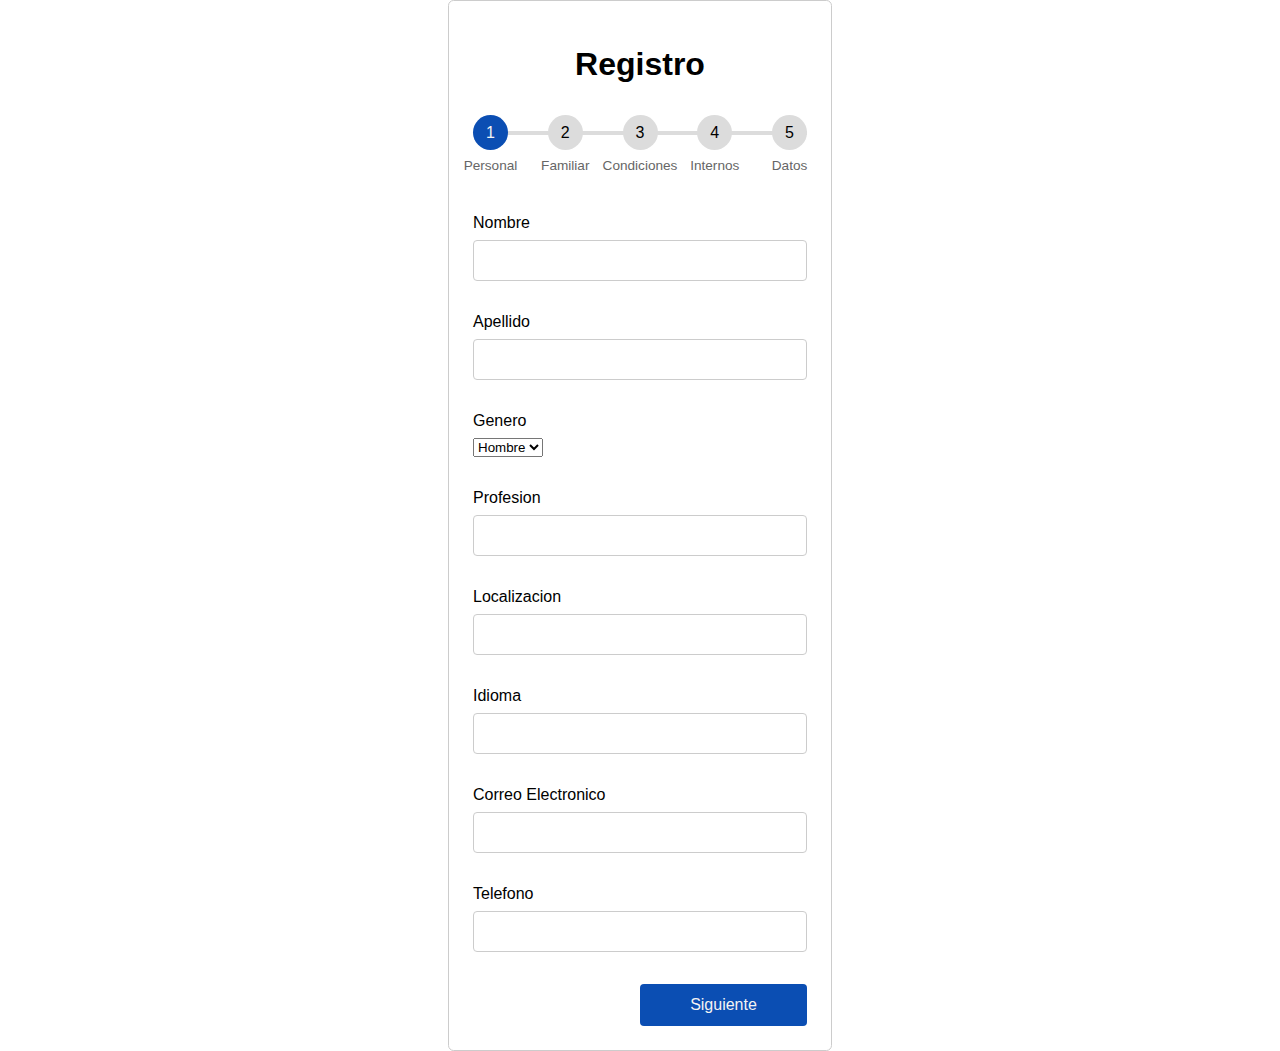
<file: Practica_u6/index.html>
<!DOCTYPE html>
<html lang="en">
  <head>
    <meta charset="UTF-8" />
    <meta http-equiv="X-UA-Compatible" content="IE=edge" />
    <meta name="viewport" content="width=device-width, initial-scale=1.0" />
    <link rel="stylesheet" href="style.css" />
    <script src="script.js" defer></script>
    <title>Registro</title>
  </head>
  <body>


    <form action="#" id="miFormulario" class="form">
      <h1 class="text-center">Registro</h1>
      <!-- Progress bar -->
      <div class="progressbar">
        <div class="progress" id="progress"></div>
        
        <div
          class="progress-step progress-step-active"
          data-title="Personal"
        ></div>
        <div class="progress-step" data-title="Familiar"></div>
        <div class="progress-step" data-title="Condiciones"></div>
        <div class="progress-step" data-title="Internos"></div>
        <div class="progress-step" data-title="Datos"></div>

      </div>

      <!-- Steps -->
      <div class="form-step form-step-active">
        <div class="input-group">
          <label for="username">Nombre</label>
          <input type="text" name="nombre" id="nombre" />
        </div>


        <div class="input-group">
          <label for="position">Apellido</label>
          <input type="text" name="apellido" id="apellido" />
        </div>

        <div class="input-group">

        <label for="position">Genero</label>

        <select class="form-select" id="genero_personal" name="genero_personal">
            <option selected value="Hombre">Hombre</option>
            <option value="Mujer">Mujer</option>
        </select>


        </div>


        <div class="input-group">
          <label for="position">Profesion</label>
          <input type="text" name="profesion" id="profesion" />
        </div>


        <div class="input-group">
          <label for="position">Localizacion</label>
          <input type="text" name="localizacion" id="localizacion" />
        </div>


        <div class="input-group">
          <label for="position">Idioma</label>
          <input type="text" name="idioma" id="idioma" />
        </div>

        <div class="input-group">
          <label for="position">Correo Electronico</label>
          <input type="text" name="correo" id="correo" />
        </div>

        <div class="input-group">
          <label for="position">Telefono</label>
          <input type="text" name="telefono" id="telefono" />
        </div>

        <div class="">
          <a href="#" class="btn btn-next width-50 ml-auto">Siguiente</a>
        </div>
      </div>



      <div class="form-step">
        <div class="input-group">
          <label for="phone">Nombre Del Familiar</label>
          <input type="text" name="nombre_familiar" id="nombre_familiar" />
        </div>

         <div class="input-group">
          <label for="phone">Apellido Del Familiar</label>
          <input type="text" name="apellido_familiar" id="apellido_familiar" />
        </div>

        <div class="input-group">
          <label for="email">Relacion</label>
          <input type="text" name="relacion" id="relacion" />
        </div>

         <div class="input-group">
          <label for="email">Telefono Familiar</label>
          <input type="text" name="telefono_familiar" id="telefono_familiar" />
        </div>

        <div class="input-group">
          <label for="email">Correo Familiar</label>
          <input type="text" name="correo_familiar" id="correo_familiar" />
        </div>

        <div class="input-group">
          <label for="email">Detalle Familiar</label>
          <input type="text" name="detalle_familiar" id="detalle_familiar" />
        </div>


        <div class="btns-group">
          <a href="#" class="btn btn-prev">Atras</a>
          <a href="#" class="btn btn-next">Siguiente</a>
        </div>
      </div>

      <div class="form-step">

        <div class="input-group">
          <label for="">Enfermedad</label>
          <input type="text" name="Enfermedad" id="Enfermedad" />
        </div>

        <div class="input-group">
          <label for="">Tiempo De Enfermedad</label>
          <input type="text" name="Enfermedad_tiempo" id="Enfermedad_tiempo" />
        </div>

        <div class="input-group">
          <label for="">Detalle Enfermedad</label>
          <input type="text" name="detalle_enfermedad" id="detalle_enfermedad" />
        </div>

        <div class="btns-group">
          <a href="#" class="btn btn-prev">Atras</a>
          <a href="#" class="btn btn-next">Siguiente</a>
        </div>
      </div>

      <div class="form-step">

        <div class="input-group">
          <label for="dob">Fecha De Ingreso</label>
          <input type="date" name="fecha_ingreso" id="fecha_ingreso" />
        </div>


        <div class="input-group">
          <label for="password">Centro Medico</label>
          <input type="texto" name="centro_medico" id="centro_medico" />
        </div>

        <div class="input-group">
          <label for="password">Diagnostico</label>
          <input type="texto" name="diagnostico" id="diagnostico" />
        </div>
        


        <div class="btns-group">
          <a href="#" class="btn btn-prev">Atras</a>
          <input type="submit" value="Enviar" class="btn" />
          <!-- <button type="button" style="border: none;" href="#" class="btn btn-next">Siguiente</button> -->
        </div>
      </div>

      <div class="form-step">
        

        <div id="mostrar_datos">
          
        </div>

     

        <div class="btns-group">
          <a href="#" class="btn btn-prev">Atras</a>
        </div>
      </div>

    </form>
  </body>
</html>
</file>
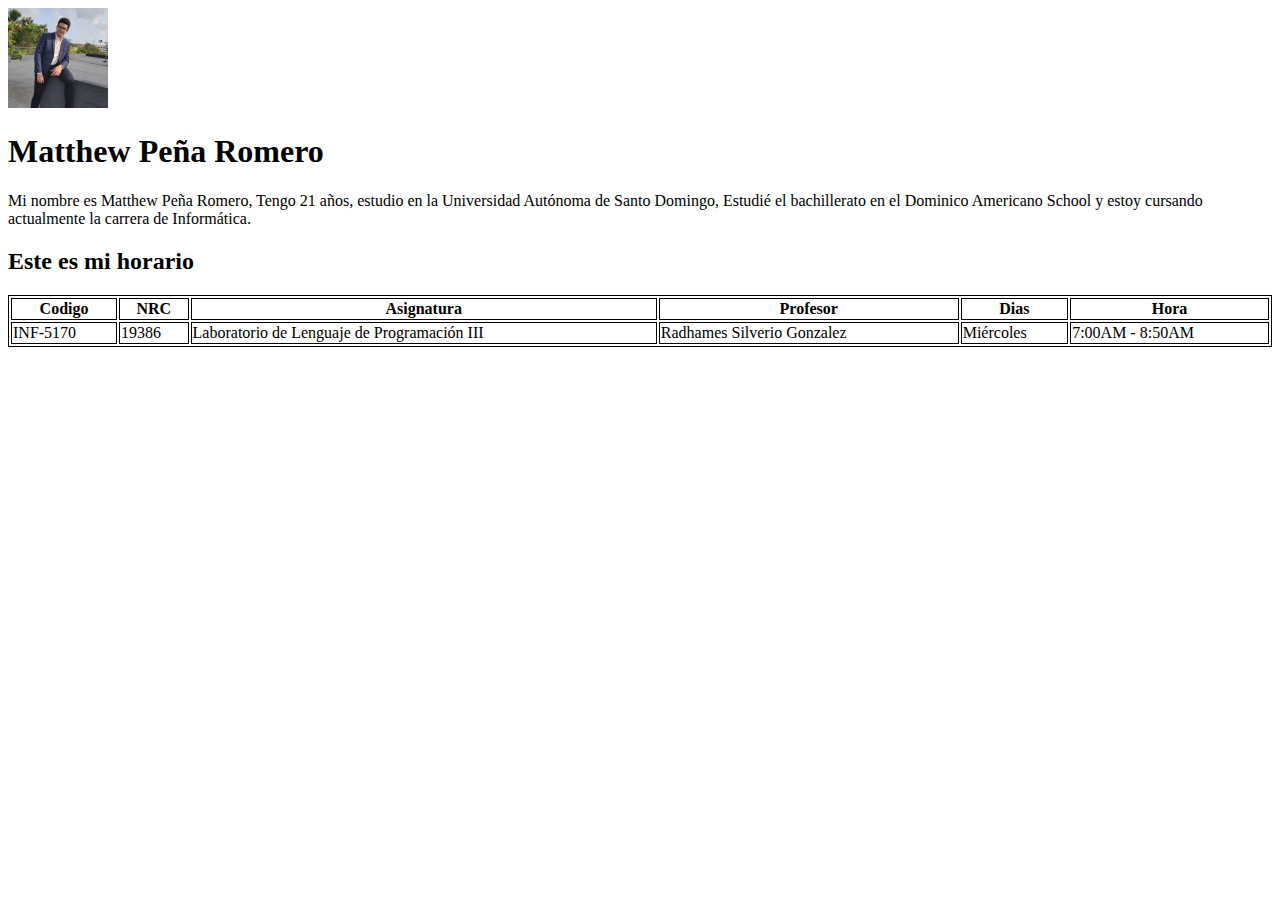
<file: Horario.html>
<!DOCTYPE html>
<img src="Matthew.jpg" alt="Foto Perfil">
<h1>Matthew Peña Romero </h1>
<p> Mi nombre es Matthew Peña Romero, Tengo 21 años, 
estudio en la Universidad Autónoma de Santo Domingo, 
Estudié el bachillerato en el Dominico Americano School
y estoy cursando actualmente la carrera de Informática.</p>


<h2>Este es mi horario</h2>
<style>
table, th, td {
  border:1px solid black;
}
</style>
<table style="width:100%">
 <tr>
  <th>Codigo</th>
  <th>NRC</th>
  <th>Asignatura</th> 
  <th>Profesor</th>
  <th>Dias</th>
  <th>Hora</th>
</tr>
<tr>
  <td>INF-5170</td>
  <td>19386</td>
  <td>Laboratorio de Lenguaje de Programación III</td>
  <td>Radhames Silverio Gonzalez</td>
  <td>Miércoles</td>
  <td>7:00AM - 8:50AM</td>
</tr>
</table>
</html>
</file>
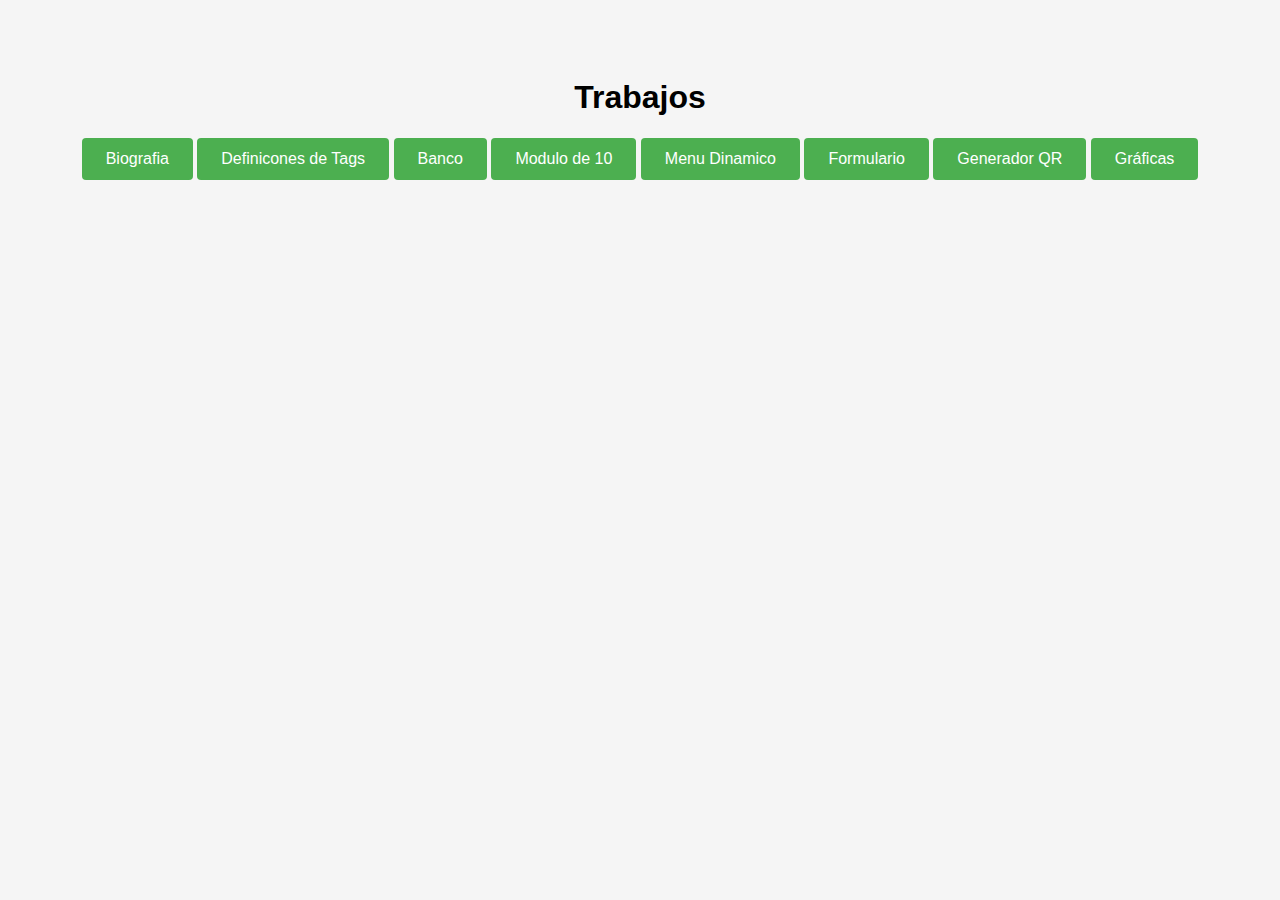
<file: index .html>
<!DOCTYPE html>
<html>
<head>
	<title>Matthew Pena Romero 100613608  </title>
	<style>
		body {
			font-family: Arial, sans-serif;
			background-color: #f5f5f5;
			text-align: center;
			padding-top: 50px;
		}
		button {
			background-color: #4CAF50;
			color: white;
			padding: 12px 24px;
			border: none;
			border-radius: 4px;
			cursor: pointer;
			font-size: 16px;
			transition: background-color 0.3s;
		}
		button:hover {
			background-color: #3e8e41;
		}
	</style>
</head>
<body>
	<h1>Trabajos</h1>
	<button onclick="window.location.href = 'Practica_u1/Horario.html';">Biografia</button>
	<button onclick="window.location.href = 'Practica_u2/Definiciones de Tags.html';">Definicones de Tags</button>
	<button onclick="window.location.href = 'Practica_u3/Banco.html';">Banco</button>
	<button onclick="window.location.href = 'Practica_u4/luh.html';">Modulo de 10</button>
	<button onclick="window.location.href = 'Practica_u5/Menu.html';">Menu Dinamico</button>
	<button onclick="window.location.href = 'Practica_u6/index.html';">Formulario</button>
	<button onclick="window.location.href = 'Practica_u7/index.html';">Generador QR</button>
	<button onclick="window.location.href = 'Practica_u8/index.html';">Gráficas</button>
</body>
</html>
</file>
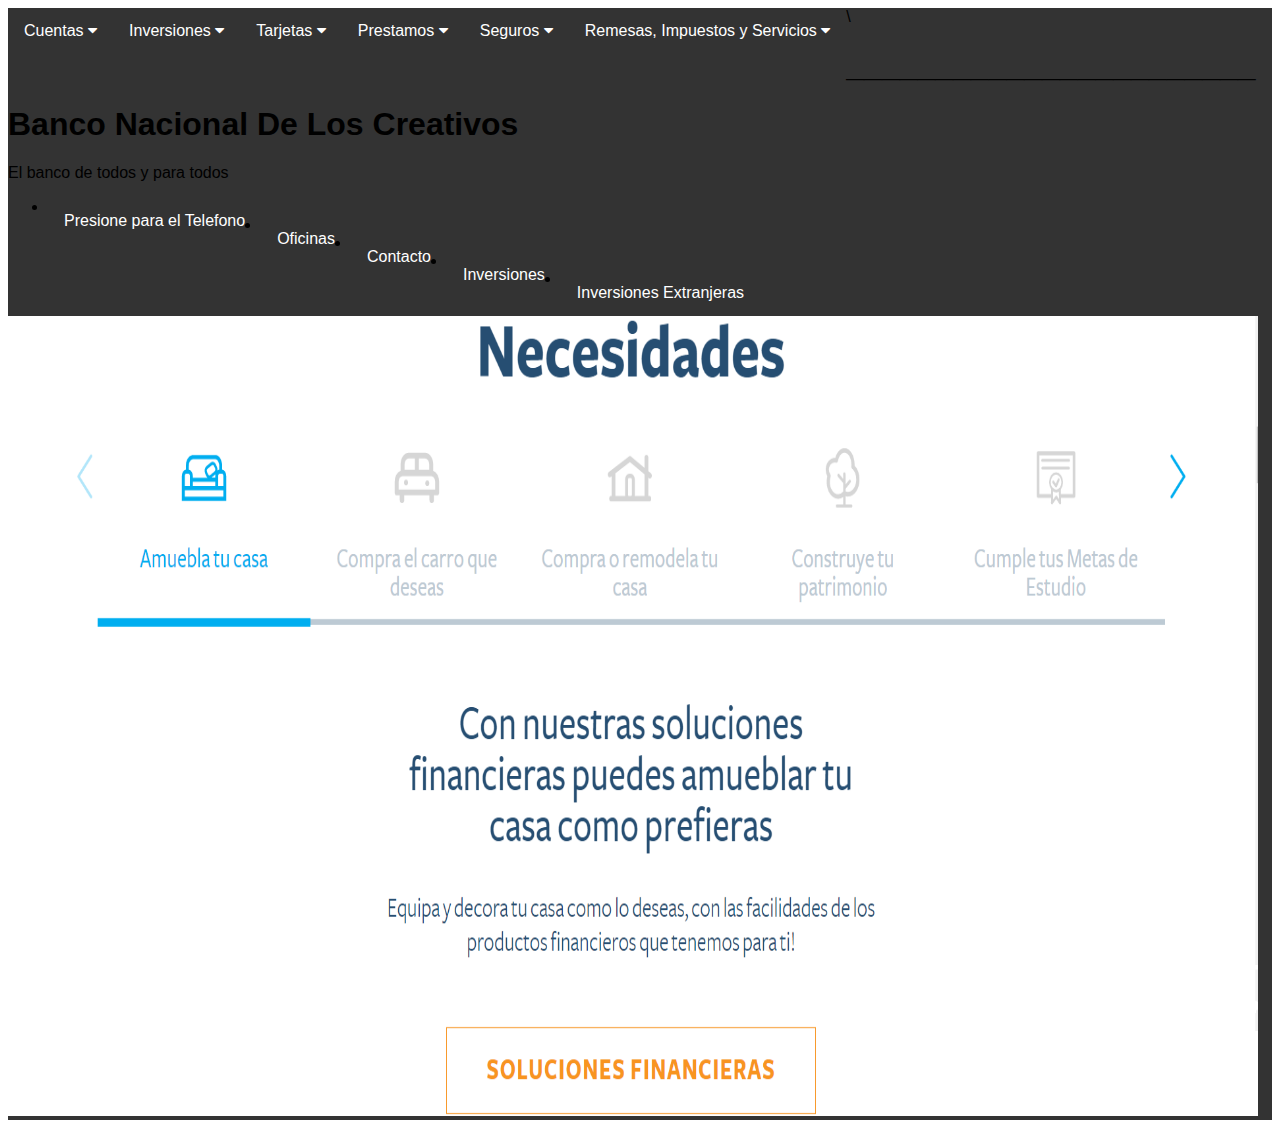
<file: Practica_u3/Banco .html>
<!DOCTYPE html>
<html>
<head>
<meta name="viewport" content="width=device-width, initial-scale=1">
<link rel="stylesheet" href="https://cdnjs.cloudflare.com/ajax/libs/font-awesome/4.7.0/css/font-awesome.min.css">
<style>
.navbar {
  overflow: hidden;
  background-color: #333;
  font-family: Arial, Helvetica, sans-serif;
}

.navbar a {
  float: left;
  font-size: 16px;
  color: white;
  text-align: center;
  padding: 14px 16px;
  text-decoration: none;
}

.dropdown {
  float: left;
  overflow: hidden;
}

.dropdown .dropbtn {
  cursor: pointer;
  font-size: 16px;  
  border: none;
  outline: none;
  color: white;
  padding: 14px 16px;
  background-color: inherit;
  font-family: inherit;
  margin: 0;
}

.navbar a:hover, .dropdown:hover .dropbtn, .dropbtn:focus {
  background-color: red;
}

.dropdown-content {
  display: none;
  position: absolute;
  background-color: #f9f9f9;
  min-width: 160px;
  box-shadow: 0px 8px 16px 0px rgba(0,0,0,0.2);
  z-index: 1;
}

.dropdown-content a {
  float: none;
  color: black;
  padding: 12px 16px;
  text-decoration: none;
  display: block;
  text-align: left;
}

.dropdown-content a:hover {
  background-color: #ddd;
}

.show {
  display: block;
}
   a#categoria {
       /* border: 1px solid; */
       padding-right: 0!important;
       padding-left: 0!important;
       min-width: 0!important;
       width: fit-content;
    }
.menu {
    width: 300px;
    height: 800px;
    max-height: 0;
    position: relative;
    z-index: 4;
    clear: both;
    -webkit-transition: max-height .2s ease-out;
    transition: max-height .2s ease-out;
}
</style>
</head>
<body>
<div class="navbar">
     <div class="dropdown">
  <button class="dropbtn" onclick="show('myDropdown')">Cuentas
    <i class="fa fa-caret-down"></i>
  </button>
  <div class="dropdown-content" id="myDropdown">
    <a href="https://www.banreservas.com/personal/cuentas/ahorro/cuenta-de-ahorro-en-pesos">Cuenta de Ahorro en Peso</a>
    <a href="https://www.banreservas.com/personal/cuentas/ahorro/cuenta-ahorro-m%C3%A1s">Cuenta de Ahorro Mas</a>
    <a href="https://www.banreservas.com/personal/cuentas/ahorro/cuenta-de-ahorro-infantil">Cuenta de Ahorro Infantil</a>
    <a href="https://www.banreservas.com/personal/cuentas/ahorro/cuenta-de-ahorro-infantil-en-d%C3%B3lares">Cuenta de Ahorro Infantil en Dolares</a>
    <a href="https://www.banreservas.com/personal/cuentas/ahorro/cuenta-de-ahorro-preserva">Cuenta de Ahorro Preserva</a>
    <a href="https://www.banreservas.com/personal/cuentas/ahorro/cuenta-de-ahorro-en-d%C3%B3lares">Cuenta de Ahorro en Dolares</a>
    <a href="https://www.banreservas.com/personal/cuentas/ahorro/cuenta-de-ahorro-en-euros">Cuentas de Ahorro en Euros</a>
    <a href="https://www.banreservas.com/personal/cuentas/corrientes/cuenta-corriente-personal">Cuentas Corriente Personal</a>
    <a href="https://www.banreservas.com/personal/cuentas/corrientes/cuenta-corriente-m%C3%A1s-personal">Cuenta Corriente Mas Personal</a>
    <a href="https://www.banreservas.com/personal/cuentas/soluciones-digitales/cuenta-mio-banreservas">Cuenta Mio Banreservas</a>
  </div>
  </div> 
 

  <div class="dropdown">
  <button class="dropbtn" onclick="show('myDropdown1')">Inversiones
    <i class="fa fa-caret-down"></i>
  </button>
  <div class="dropdown-content" id="myDropdown1">
    <a href="https://www.banreservas.com/personal/inversiones/certificados/certificado-financiero-en-pesos">Certificados Financieros en Pesos</a>
    <a href="https://www.banreservas.com/personal/inversiones/certificados/dep%C3%B3sito-a-plazo-en-d%C3%B3lares-y-euros">Deposito a Plazo en dolares y euros</a>
    <a href="https://www.banreservas.com/personal/inversiones/mercado-de-valores/inversiones-en-t%C3%ADtulos-valores">Inversiones en Titulos-Valores</a>
    <a href="https://www.banreservas.com/personal/inversiones/mercado-de-valores/fondos-de-inversi%C3%B3n">Fondo de Inversion</a>
  </div>
  </div> 
  
   <div class="dropdown">
  <button class="dropbtn" onclick="show('myDropdown2')">Tarjetas
    <i class="fa fa-caret-down"></i>
  </button>
  <div class="dropdown-content" id="myDropdown2">
    <a href="https://www.banreservas.com/personal/tarjetas/d%C3%A9bito/mastercard-d%C3%A9bito-d%C3%B3lares">Mastercard Debito Dolares</a>
    <a href="https://www.banreservas.com/personal/tarjetas/d%C3%A9bito/mastercard-d%C3%A9bito-gold">Mastercard Debito Gold</a>
    <a href="https://www.banreservas.com/personal/tarjetas/d%C3%A9bito/mastercard-d%C3%A9bito-platinum">Mastercard Debito Platinum</a>
    <a href="https://www.banreservas.com/personal/tarjetas/d%C3%A9bito/mastercard-d%C3%A9bito-standard">Mastercard Debito Standard</a>
    <a href="https://www.banreservas.com/personal/tarjetas/cr%C3%A9dito/tarjeta-de-cr%C3%A9dito-visa-ser">Tarjeta de Credio Visa ser</a>
    <a href="https://www.banreservas.com/personal/tarjetas/cr%C3%A9dito/credim%C3%A1s-banreservas">Credimas Banreservas</a>
    <a href="https://www.banreservas.com/personal/tarjetas/cr%C3%A9dito/mastercard-black">Mastercard Black</a>
    <a href="https://www.banreservas.com/personal/tarjetas/cr%C3%A9dito/visa-flotilla-personal">Visa Flotilla Personal</a>
    <a href="https://www.banreservas.com/personal/tarjetas/cr%C3%A9dito/visa-infinite">Vosa Infinite</a>
    <a href="https://www.banreservas.com/personal/tarjetas/cr%C3%A9dito/visa-platinum-universe">Visa Platinum Universe</a>
    <a href="https://www.banreservas.com/personal/tarjetas/cr%C3%A9dito/visa-y-mastercard-cl%C3%A1sica">Visa y Mastercard Clasica</a>
    <a href="https://www.banreservas.com/personal/tarjetas/cr%C3%A9dito/visa-y-mastercard-gold">Visa y Mastercard Gold</a>
    <a href="https://www.banreservas.com/personal/tarjetas/cr%C3%A9dito/visa-y-mastercard-platinum">Visa y Mastercard Platinum</a>
    <a href="https://www.banreservas.com/personal/tarjetas/cr%C3%A9dito/tarjeta-de-cr%C3%A9dito-preserva">Tarjeta de credito Perserva</a>    
  </div>
  </div> 
  
  <div class="dropdown">
  <button class="dropbtn" onclick="show('myDropdown3')">Prestamos
    <i class="fa fa-caret-down"></i>
  </button>
  <div class="dropdown-content" id="myDropdown3">
    <a href="https://www.banreservas.com/personal/prestamos/personales/pr%C3%A9stamos-de-consumo">Prestamos de Consumo</a>
    <a href="https://www.banreservas.com/personal/prestamos/personales/vacaciones-felices">Vacaciones Felices</a>
    <a href="https://www.banreservas.com/personal/prestamos/personales/educaci%C3%B3n-y-cultura">Educacion y Cultura</a>
    <a href="https://www.banreservas.com/personal/prestamos/personales/empleado-feliz">Empleado Feliz</a>
    <a href="https://www.banreservas.com/personal/prestamos/personales/sueldo-m%C3%A1s">Sueldo Mas</a>
    <a href="https://www.banreservas.com/personal/prestamos/personales/pensionado-feliz">Pensionado Feliz</a>
    <a href="https://www.banreservas.com/personal/prestamos/personales/pr%C3%A9stamos-en-d%C3%B3lares">Prestamos en Dolares</a>
    <a href="https://www.banreservas.com/personal/prestamos/hipotecarios/pr%C3%A9stamos-hipotecarios">Prestramos Hipotecarios</a>
    <a href="https://www.banreservas.com/personal/prestamos/hipotecarios/pr%C3%A9stamos-hipotecarios-para-residentes-en-el-extranjero">Prestramos Hipotecarios para residentes en el extranjero</a>
    <a href="https://www.banreservas.com/personal/prestamos/vehiculos/pr%C3%A9stamos-veh%C3%ADculos-nuevos">Prestamos Vehiculos Nuevos</a>
    <a href="https://www.banreservas.com/personal/prestamos/vehiculos/pr%C3%A9stamos-veh%C3%ADculos-usados">Prestamos Vehiculos Usados</a>
  </div>
  </div> 


<div class="dropdown">
  <button class="dropbtn" onclick="show('myDropdown4')">Seguros
    <i class="fa fa-caret-down"></i>
  </button>
  <div class="dropdown-content" id="myDropdown4">
    <a href="https://www.banreservas.com/personal/seguros/seguros-de-personas/accidentes-personales">Accidentes Personales</a>
    <a href="https://www.banreservas.com/personal/seguros/seguros-de-personas/asistencia-funeraria">Asistencia Funeraria</a>
    <a href="https://www.banreservas.com/personal/seguros/seguros-de-personas/seguro-m%C3%A9dico-internacional-just">Seguro Medico Internacional Just</a>
    <a href="https://www.banreservas.com/personal/seguros/seguros-de-personas/viajes-reservas">Viajes Reservas</a>
    <a href="https://www.banreservas.com/personal/seguros/seguros-de-personas/vida-individual-en-pesos-y-d%C3%B3lares">Vida Individual en Pesos y Dolares</a>
    <a href="https://www.banreservas.com/personal/seguros/seguros-de-personas/vida-reservas">Vida Reservas</a>
    <a href="https://www.banreservas.com/personal/seguros/riegos-generales/rescate-de-prisa">Rescte De Prisa</a>
    <a href="https://www.banreservas.com/personal/seguros/riegos-generales/veh%C3%ADculos-de-motor">Vehiculode Motor</a>
    <a href="https://www.banreservas.com/personal/seguros/riegos-generales/vivienda-segura">Vivienda Segura</a>
  </div>
  </div> 
   <div class="dropdown">
  <button class="dropbtn" onclick="show('myDropdown5')"> Remesas, Impuestos y Servicios
    <i class="fa fa-caret-down"></i>
  </button>
  <div class="dropdown-content" id="myDropdown5">
    <a href="https://www.banreservas.com/personal/remesas-impuestos-y-servicios">Acceder</a>
   
  </div>
  </div> 
<script>
 

var array = ["myDropdown","myDropdown1","myDropdown2","myDropdown3","myDropdown4","myDropdown5"];


function show(id){
  document.getElementById(id).classList.toggle("show");
  disabled(id);
}

function disabled(id){


  array.forEach(function(id_control) {


    if(id_control != id){
      var myDropdown = document.getElementById(id_control);

      if (myDropdown.classList.contains('show')) {
        myDropdown.classList.remove('show');
      }
    }


  });





}


function myFunction() {
  document.getElementById("myDropdown").classList.toggle("show");
  document.getElementById("myDropdown1").classList.toggle("show");
  document.getElementById("myDropdown2").classList.toggle("show");
  document.getElementById("myDropdown3").classList.toggle("show");
  document.getElementById("myDropdown4").classList.toggle("show");
  }


window.onclick = function(e) {
  if (!e.target.matches('.dropbtn')) {
  var myDropdown = document.getElementById("myDropdown");
    if (myDropdown.classList.contains('show')) {
      myDropdown.classList.remove('show');
    }
  }
}
</script>
<div id="pollo" class="container_apoy">\
<h1>_______________________</h1>
<h1> Banco Nacional De Los Creativos</h1>
<p> El banco de todos y para todos</p>


<ul class="contact-list">
                                            <li>
                                                <i class="fas fa-phone-alt">
                                                </i>
                                                <a href="tel:8099602121">Presione para el Telefono
                                                
                                                
                                                
                                                </a>
                                            </li>
                                            <li>
                                                <i class="fas fa-map-marker-alt">
                                                </i>
                                                <a href="/mapa">Oficinas
                                                
                                                
                                                
                                                </a>
                                            </li>
                                            <li>
                                                <i class="fas fa-envelope">
                                                </i>
                                                <a href="mailto:matthewpena0105@gmail.com">Contacto
                                                
                                                
                                                
                                                </a>
                                            </li>
                                            <li>
                                                <a href="mailto:matthewpena0105@gmail.com">Inversiones
                                                
                                                
                                                
                                                </a>
                                            </li>
                                            <li>
                                                <a href="mailto:matthewpena0105@gmail.com">Inversiones Extranjeras 
                                                
                                                
                                                
                                                </a>
                                            </li>
                                        </ul>
</div>
<img src="ejemplos.png" alt="Ejemplo de codigo" style="width:1250px;height:800px;">
</body>
</html>
</file>
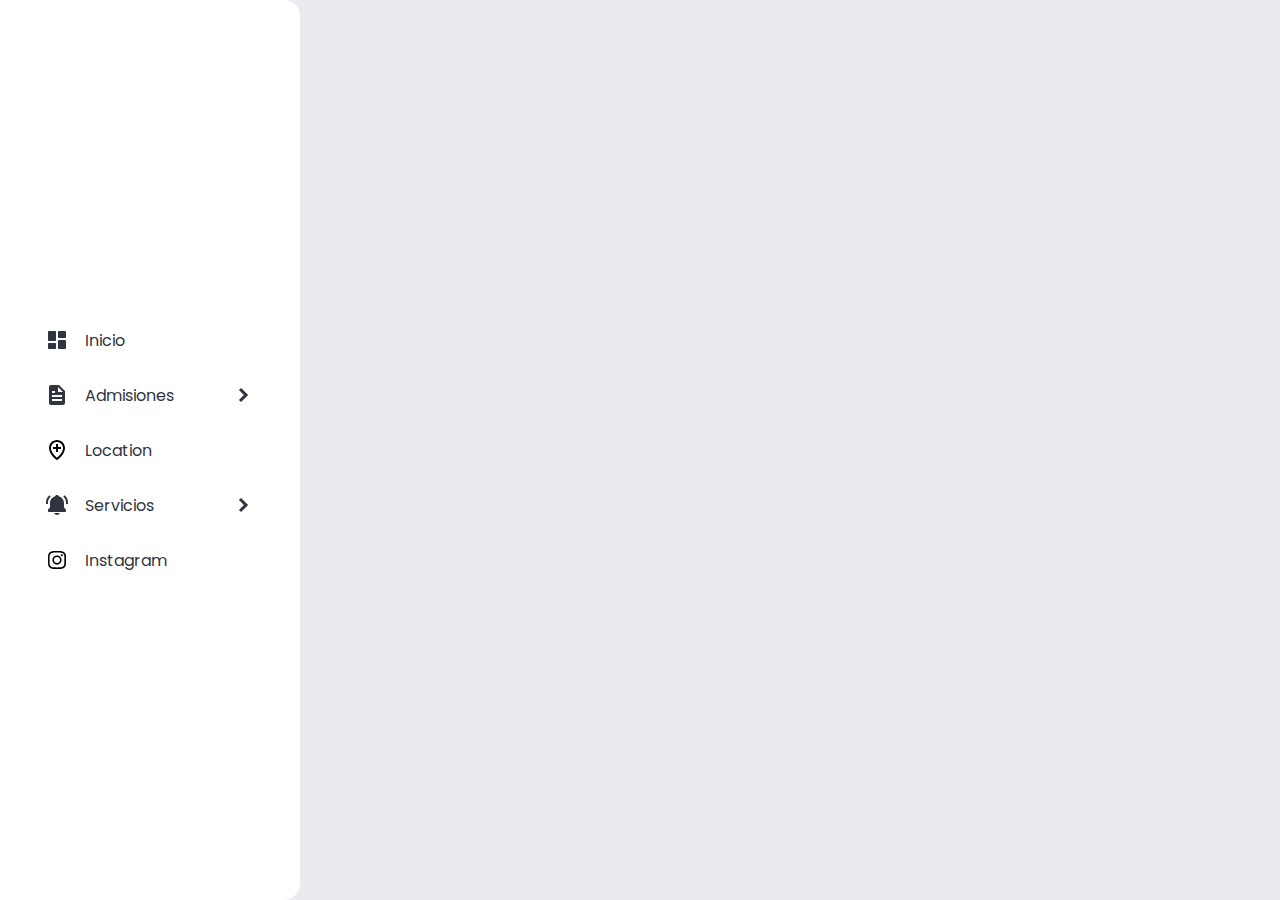
<file: Practica_u5/Menu.html>
<!DOCTYPE html>
<html lang="es">
<head>
    <meta charset="UTF-8">
    <meta http-equiv="X-UA-Compatible" content="IE=edge">
    <meta name="viewport" content="width=device-width, initial-scale=1.0">
    <title>Menú despegable</title>
    <link rel="stylesheet" href="estilos.css">
</head>
<body>
    
    <nav class="nav">
        <ul class="list">

            <li class="list__item">
                <div class="list__button">
                    <img src="assets/dashboard.svg" class="list__img">
                    <a href="https://uasd.edu.do/" class="nav__link">Inicio</a>
                </div>
            </li>

            <li class="list__item list__item--click">
                <div class="list__button list__button--click">
                    <img src="assets/docs.svg" class="list__img">
                    <a href="#" class="nav__link">Admisiones</a>
                    <img src="assets/arrow.svg" class="list__arrow">
                </div>

                <ul class="list__show">
                    <li class="list__inside">
                        <a href="https://soft.uasd.edu.do/UASDVirtualGateway/Default.aspx" class="nav__link nav__link--inside">Estudiante</a>
                    </li>

                    <li class="list__inside">
                        <a href="https://uasdvirtual.uasd.edu.do/diplomados/login/index.php" class="nav__link nav__link--inside">Posgrado/Educacion Continua</a>
                    </li>
                </ul>

            </li>


            <li class="list__item">
                <div class="list__button">
                    <img src="assets/stats.svg" class="list__img">
                    <a href="https://www.google.es/maps/place/Universidad+Aut%C3%B3noma+de+Santo+Domingo+(UASD)+-+Sede+Central/@18.4600512,-69.9216955,17z/data=!4m6!3m5!1s0x8ebaf4a942959859:0x5b383b1330fb7fcf!8m2!3d18.4600461!4d-69.9195015!16s%2Fm%2F025s3wd?hl=es" class="nav__link">Location</a>
                </div>
            </li>

            <li class="list__item list__item--click">
                <div class="list__button list__button--click">
                    <img src="assets/bell.svg" class="list__img">
                    <a href="https://uasd.edu.do/servicios-uasd/" class="nav__link">Servicios </a>
                    <img src="assets/arrow.svg" class="list__arrow">
                </div>

                <ul class="list__show">
                    <li class="list__inside">
                        <a href="https://lnnk.in/evgF" class="nav__link nav__link--inside">UASD Virtual</a>
                    </li>

                    <li class="list__inside">
                        <a href="https://soft.uasd.edu.do/ServiciosEnLinea/" class="nav__link nav__link--inside">Servicios en Linea</a>
                    </li>

                    <li class="list__inside">
                        <a href="https://soft.uasd.edu.do/planesgrado/" class="nav__link nav__link--inside">Oferta Curicular</a>
                    </li>
                </ul>


            </li>


            <li class="list__item">
                <div class="list__button">
                    <img src="assets/message.svg" class="list__img">
                    <a href="https://www.instagram.com/universidaduasd/" class="nav__link">Instagram</a>
                </div>
            </li>

        </ul>
    </nav>

    
    <script src="main.js"></script>
</body>
</html>
</file>
<file: Practica_u6/style.css>
:root {
  --primary-color: rgb(11, 78, 179);
}

*,
*::before,
*::after {
  box-sizing: border-box;
}

body {
  font-family: Montserrat, "Segoe UI", Tahoma, Geneva, Verdana, sans-serif;
  margin: 0;
  display: grid;
  place-items: center;
  min-height: 100vh;
}
/* Global Stylings */
label {
  display: block;
  margin-bottom: 0.5rem;
}

input {
  display: block;
  width: 100%;
  padding: 0.75rem;
  border: 1px solid #ccc;
  border-radius: 0.25rem;
}

.width-50 {
  width: 50%;
}

.ml-auto {
  margin-left: auto;
}

.text-center {
  text-align: center;
}

/* Progressbar */
.progressbar {
  position: relative;
  display: flex;
  justify-content: space-between;
  counter-reset: step;
  margin: 2rem 0 4rem;
}

.progressbar::before,
.progress {
  content: "";
  position: absolute;
  top: 50%;
  transform: translateY(-50%);
  height: 4px;
  width: 100%;
  background-color: #dcdcdc;
  z-index: -1;
}

.progress {
  background-color: var(--primary-color);
  width: 0%;
  transition: 0.3s;
}

.progress-step {
  width: 2.1875rem;
  height: 2.1875rem;
  background-color: #dcdcdc;
  border-radius: 50%;
  display: flex;
  justify-content: center;
  align-items: center;
}

.progress-step::before {
  counter-increment: step;
  content: counter(step);
}

.progress-step::after {
  content: attr(data-title);
  position: absolute;
  top: calc(100% + 0.5rem);
  font-size: 0.85rem;
  color: #666;
}

.progress-step-active {
  background-color: var(--primary-color);
  color: #f3f3f3;
}

/* Form */
.form {
  width: clamp(320px, 30%, 430px);
  margin: 0 auto;
  border: 1px solid #ccc;
  border-radius: 0.35rem;
  padding: 1.5rem;
}

.form-step {
  display: none;
  transform-origin: top;
  animation: animate 0.5s;
}




.form-step-active {
  display: block;
}

.input-group {
  margin: 2rem 0;
}

@keyframes animate {
  from {
    transform: scale(1, 0);
    opacity: 0;
  }
  to {
    transform: scale(1, 1);
    opacity: 1;
  }
}

/* Button */
.btns-group {
  display: grid;
  grid-template-columns: repeat(2, 1fr);
  gap: 1.5rem;
}

.btn {
  padding: 0.75rem;
  display: block;
  text-decoration: none;
  background-color: var(--primary-color);
  color: #f3f3f3;
  text-align: center;
  border-radius: 0.25rem;
  cursor: pointer;
  transition: 0.3s;
}
.btn:hover {
  box-shadow: 0 0 0 2px #fff, 0 0 0 3px var(--primary-color);
}
</file>
<file: Practica_u5/estilos.css>
@import url('https://fonts.googleapis.com/css2?family=Poppins:wght@300;400&display=swap');

*{
    margin: 0;
    padding: 0;
    box-sizing: border-box;
}

body{
    background: #EAEBEF;
    font-family: 'Poppins', sans-serif;
}

.nav{
    width: 300px;
}

.nav__link{
    color: #303440;
    display: block;
    padding: 15px 0;
    text-decoration: none;
}

.nav__link--inside{
    border-radius: 6px ;
    padding-left: 20px;
    text-align: left;
}

.nav__link--inside:hover{
    background: #F6F8FA;
}

.list{
    width: 100%;
    height: 100vh;
    display: flex;
    justify-content: center;
    flex-direction: column;
    border-radius: 0 16px 16px 0;
    background: #fff;
}

.list__item{
    list-style: none;
    width: 100%;
    text-align: center;
    overflow: hidden;
}

.list__item--click{
    cursor: pointer;
}

.list__button{
    display: flex;
    align-items: center;
    gap: 1em;
    width: 70%;
    margin: 0 auto;
}

.arrow .list__arrow{
    transform: rotate(90deg);
}

.list__arrow{
    margin-left: auto;
    transition: transform .3s;
}

.list__show{
    width: 80%;
    margin-left: auto;
    border-left: 2px solid #303440;
    list-style: none;
    transition: height .4s;
    height: 0;
}
</file>
